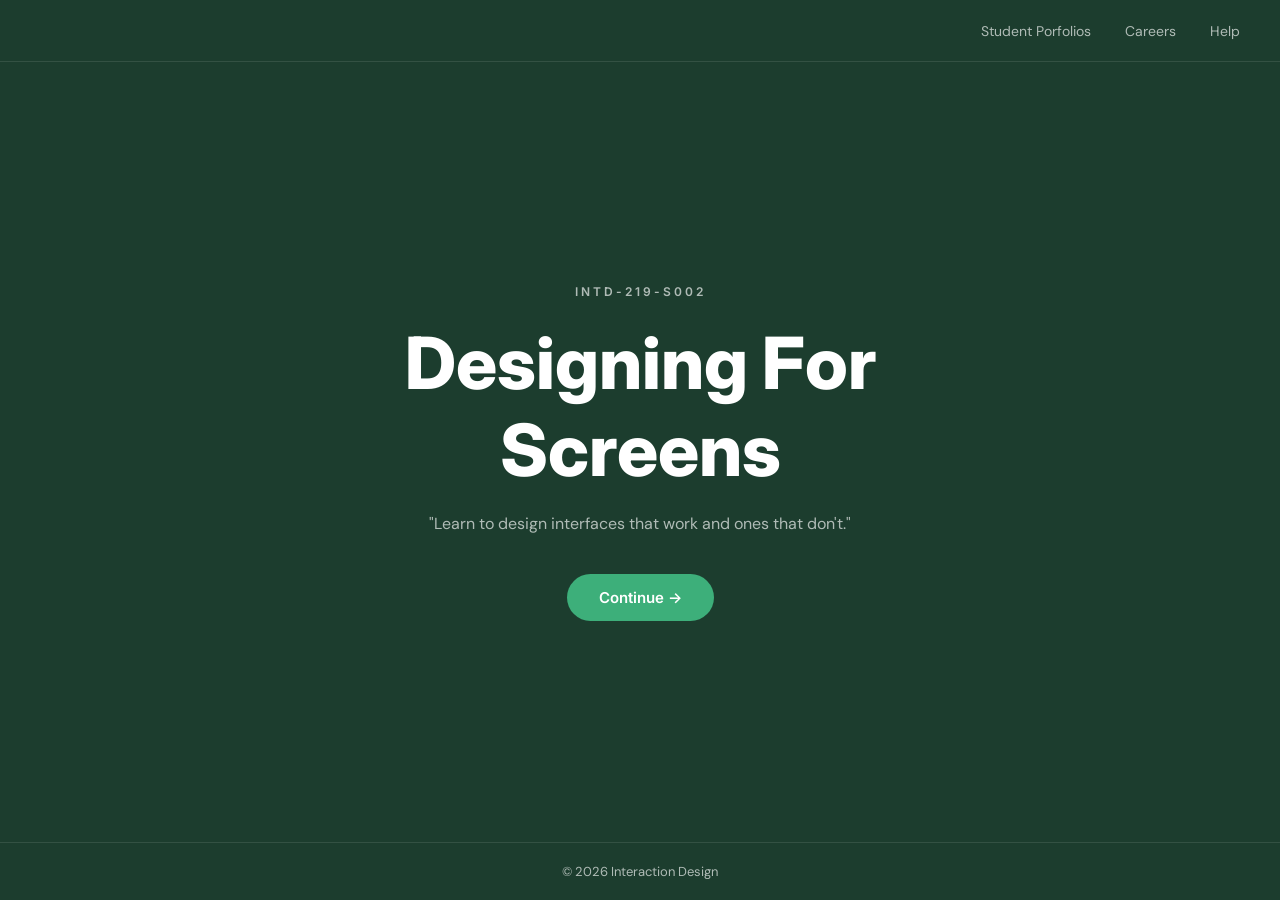
<file: index.html>
<!DOCTYPE html>
<html lang="en">
<head>
    <meta charset="UTF-8">
    <meta name="viewport" content="width=device-width, initial-scale=1.0">
    <title>Designing For Screens</title>
    <link rel="stylesheet" href="screen1.css">
    <link rel="preconnect" href="https://fonts.googleapis.com">
    <link rel="preconnect" href="https://fonts.gstatic.com" crossorigin>
    <link href="https://fonts.googleapis.com/css2?family=Inter:wght@400;500;600;700;800&family=DM+Sans:wght@400;500&display=swap" rel="stylesheet">
    <link
        rel="stylesheet"
        href="https://cdnjs.cloudflare.com/ajax/libs/animate.css/4.1.1/animate.min.css"
    />
</head>
<body>

    <header>
        <nav>
            <ul>
                <li><a href="#">Student Porfolios</a></li>
                <li><a href="#">Careers</a></li>
                <li><a href="#">Help</a></li>
            </ul>
        </nav>
    </header>

    <main>
        <section>
            <p class="course-code">INTD-219-S002</p>
            <h1>Designing For Screens</h1>
            <p class="subtext">"Learn to design interfaces that work and ones that don't."</p>
            <a href="screen2.html" class="cta-button">Continue →</a>
        </section>
    </main>

    <footer>
        <p>© 2026 Interaction Design</p>
    </footer>

</body>
</html>
</file>
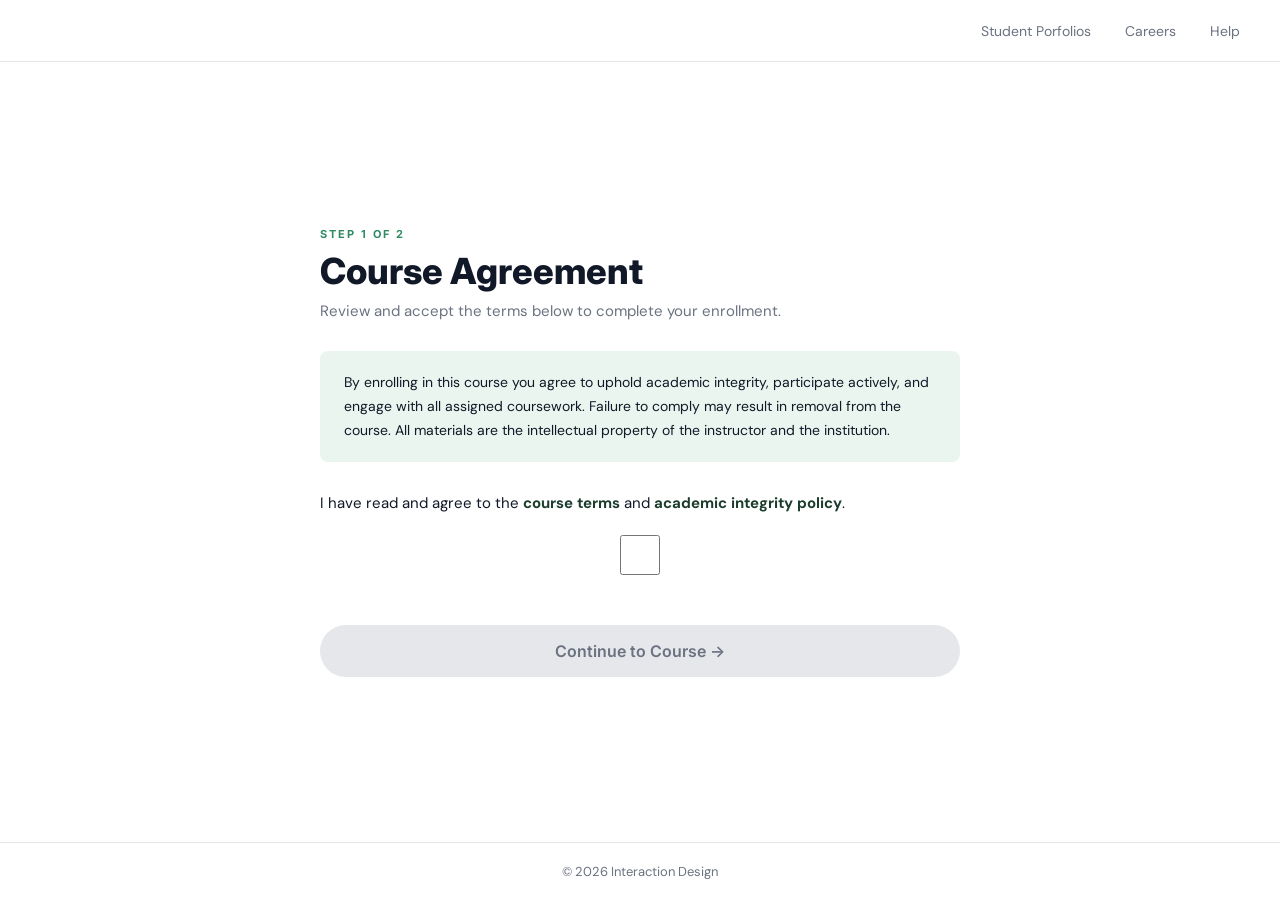
<file: screen2.html>
<!DOCTYPE html>
<html lang="en">
<head>
    <meta charset="UTF-8">
    <meta name="viewport" content="width=device-width, initial-scale=1.0">
    <title>Course Agreement — Designing For Screens</title>
    <link rel="stylesheet" href="screen2.css">
    <link rel="preconnect" href="https://fonts.googleapis.com">
    <link rel="preconnect" href="https://fonts.gstatic.com" crossorigin>
    <link href="https://fonts.googleapis.com/css2?family=Inter:wght@400;500;600;700;800&family=DM+Sans:wght@400;500&display=swap" rel="stylesheet">
    <link
        rel="stylesheet"
        href="https://cdnjs.cloudflare.com/ajax/libs/animate.css/4.1.1/animate.min.css"
    />
    <script src="screen2.js"></script>
</head>
<body>

    <header>
        <nav>
            <ul>
                <li><a href="#">Student Porfolios</a></li>
                <li><a href="#">Careers</a></li>
                <li><a href="#">Help</a></li>
            </ul>
        </nav>
    </header>

    <main>
        <section>

            <p class="step-label">Step 1 of 2</p>
            <h1>Course Agreement</h1>
            <p class="subtitle">Review and accept the terms below to complete your enrollment.</p>

            <div class="agreement-box">
                By enrolling in this course you agree to uphold academic integrity, participate actively,
                and engage with all assigned coursework. Failure to comply may result in removal from
                the course. All materials are the intellectual property of the instructor and the institution.
            </div>

            <p class="checkbox-label">I have read and agree to the <strong>course terms</strong> and <strong>academic integrity policy</strong>.</p>

            <div class="checkbox-container" id="checkboxContainer">
                <input type="checkbox" class="agreeCheckbox">
            </div>

            <button class="continue-button" id="continueBtn" disabled>Continue to Course →</button>

        </section>
    </main>

    <footer>
        <p>© 2026 Interaction Design</p>
    </footer>

</body>
</html>
</file>
<file: screen1.css>
* {
    margin: 0;
    padding: 0;
    box-sizing: border-box;
}

body {
    font-family: 'DM Sans', sans-serif;
    background-color: #1C3D2E;
    color: #ffffff;
    text-align: center;
    min-height: 100vh;
    display: flex;
    flex-direction: column;
}



header {
    padding-top: 20px;
    padding-bottom: 20px;
    padding-left: 40px;
    padding-right: 40px;
    border-bottom: 1px solid rgba(255, 255, 255, 0.1);
}

main {
    flex: 1;
    display: flex;
    align-items: center;
    justify-content: center;
}


nav ul {
    list-style: none;
    text-align: right;
}

nav ul li {
    display: inline;
    margin-left: 30px;
}

nav ul li a {
    color: rgba(255, 255, 255, 0.65);
    text-decoration: none;
    font-size: 14px;
}

nav ul li a:hover {
    color: #ffffff;
}



section {
    width: 50%;
    margin-left: auto;
    margin-right: auto;
    padding-top: 120px;
    padding-bottom: 120px;
}

.course-code {
    font-family: 'Inter', sans-serif;
    font-size: 12px;
    font-weight: 600;
    letter-spacing: 3px;
    text-transform: uppercase;
    color: rgba(255, 255, 255, 0.65);
    margin-bottom: 20px;
}

h1 {
    font-family: 'Inter', sans-serif;
    font-size: 72px;
    font-weight: 800;
    margin-bottom: 20px;
}

.subtext {
    font-size: 16px;
    color: rgba(255, 255, 255, 0.65);
    margin-bottom: 40px;
}

.cta-button {
    display: inline-block;
    background-color: #3DAF7A;
    color: #ffffff;
    font-family: 'Inter', sans-serif;
    font-weight: 600;
    font-size: 15px;
    text-decoration: none;
    padding-top: 14px;
    padding-bottom: 14px;
    padding-left: 32px;
    padding-right: 32px;
    border-radius: 100px;
    transition: background-color 0.2s;
}

.cta-button:hover {
    background-color: #2E8B62;
    animation: pulse 1s ease;
}



footer {
    padding-top: 20px;
    padding-bottom: 20px;
    font-size: 13px;
    color: rgba(255, 255, 255, 0.65);
    border-top: 1px solid rgba(255, 255, 255, 0.1);
}
</file>
<file: screen2.css>
* {
    margin: 0;
    padding: 0;
    box-sizing: border-box;
}

body {
    font-family: 'DM Sans', sans-serif;
    background-color: #ffffff;
    color: #111827;
    min-height: 100vh;
    display: flex;
    flex-direction: column;
}



header {
    padding-top: 20px;
    padding-bottom: 20px;
    padding-left: 40px;
    padding-right: 40px;
    border-bottom: 1px solid #E5E7EB;
}

main {
    flex: 1;
    display: flex;
    align-items: center;
    justify-content: center;
}


nav ul {
    list-style: none;
    text-align: right;
}

nav ul li {
    display: inline;
    margin-left: 30px;
}

nav ul li a {
    color: #6B7280;
    text-decoration: none;
    font-size: 14px;
}

nav ul li a:hover {
    color: #111827;
}



section {
    width: 50%;
    margin-left: auto;
    margin-right: auto;
    padding-top: 80px;
    padding-bottom: 80px;
}



.step-label {
    font-family: 'Inter', sans-serif;
    font-size: 11px;
    font-weight: 700;
    letter-spacing: 2px;
    text-transform: uppercase;
    color: #2E8B62;
    margin-bottom: 8px;
}

h1 {
    font-family: 'Inter', sans-serif;
    font-size: 36px;
    font-weight: 800;
    margin-bottom: 8px;
}

.subtitle {
    font-size: 15px;
    color: #6B7280;
    margin-bottom: 30px;
}



.agreement-box {
    background-color: #EAF5EF;
    border-radius: 8px;
    padding-top: 20px;
    padding-bottom: 20px;
    padding-left: 24px;
    padding-right: 24px;
    font-size: 14px;
    line-height: 1.7;
    margin-bottom: 30px;
}



.checkbox-label {
    font-size: 15px;
    line-height: 1.5;
    margin-bottom: 20px;
}

.checkbox-label strong {
    color: #1C3D2E;
}

.checkbox-container {
    text-align: center;
    margin-bottom: 30px;
    position: relative;
    height: 60px;
}

.agreeCheckbox {
    width: 40px;
    height: 40px;
    cursor: pointer;
    accent-color: #2E8B62;
    position: absolute;
    left: calc(50% - 20px);
}

.checkbox-container:hover .agreeCheckbox {
    left: 100px;
}



.continue-button {
    width: 100%;
    padding-top: 16px;
    padding-bottom: 16px;
    border: none;
    border-radius: 100px;
    font-family: 'Inter', sans-serif;
    font-weight: 600;
    font-size: 16px;
    background-color: #E5E7EB;
    color: #6B7280;
    cursor: not-allowed;
    transition: background-color 0.2s;
}

.continue-button.active {
    background-color: #3DAF7A;
    color: #ffffff;
    cursor: pointer;
}

.continue-button.active:hover {
    background-color: #2E8B62;
    animation: pulse 1s ease;
}



footer {
    padding-top: 20px;
    padding-bottom: 20px;
    font-size: 13px;
    color: #6B7280;
    border-top: 1px solid #E5E7EB;
    text-align: center;
}
</file>
